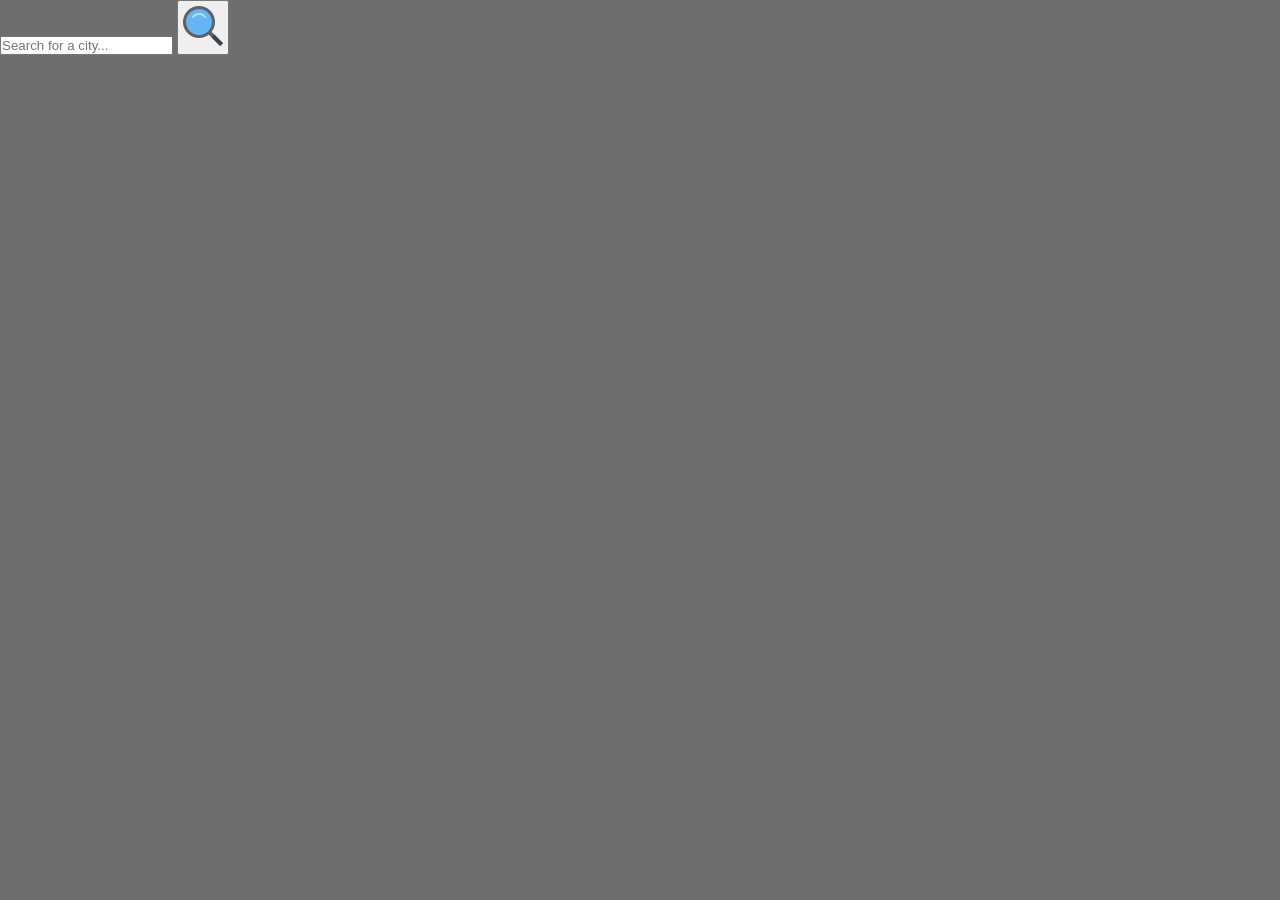
<file: iindex.html>
<!DOCTYPE html>
<html lang="en">
<head>
    <meta charset="UTF-8">
    <meta name="viewport" content="width=device-width, initial-scale=1.0">
    <title>Weather app</title>
    <link rel="stylesheet" href="style.css">
</head>
<body>
    <div class ="card">
        <div class="search">
            <input type="text"  placeholder="Search for a city..." spellcheck="false">
            <button><img src="search.png"></button>
    </div>
</body>
</html>
</file>
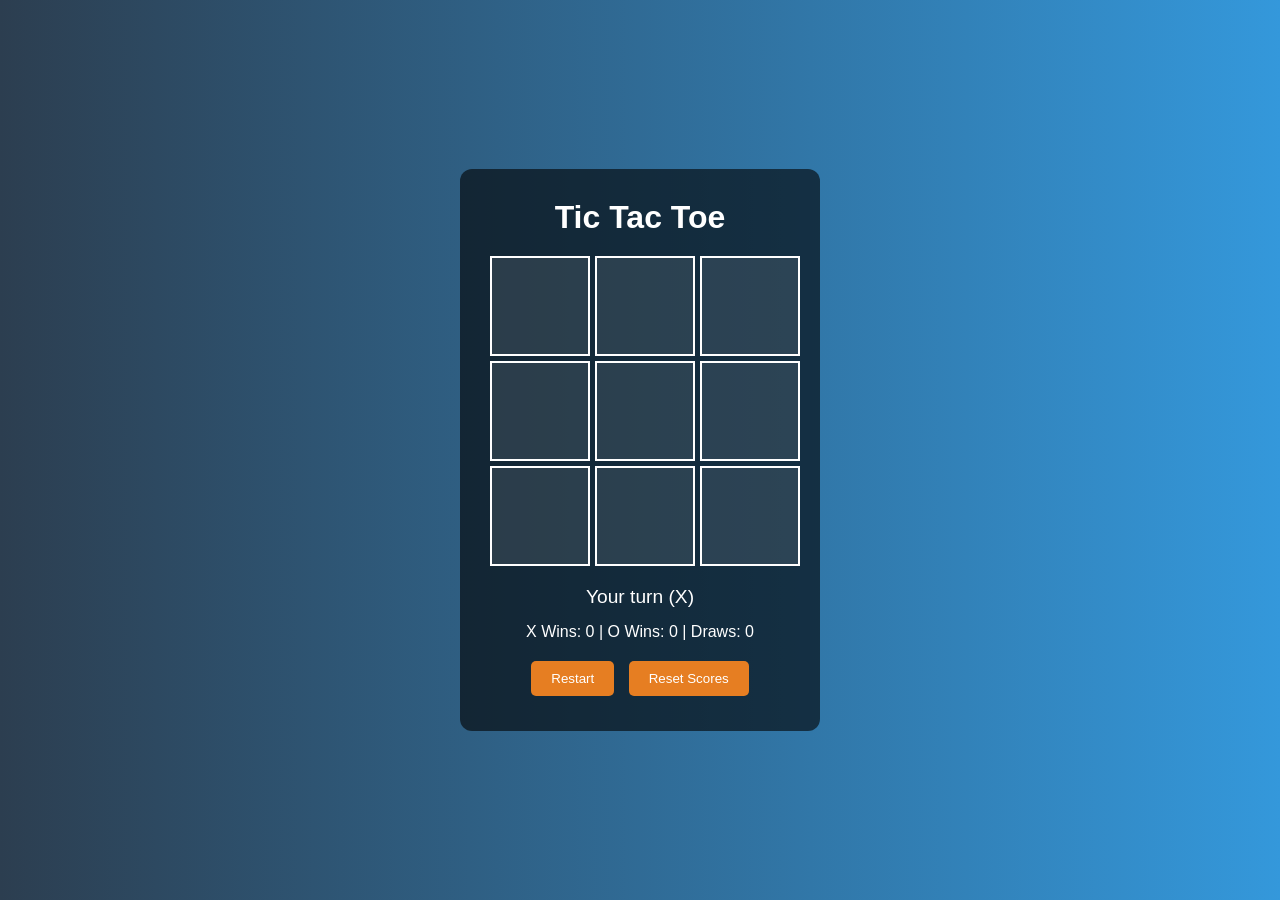
<file: tic.html>
<!DOCTYPE html>
<html lang="en">
<head>
  <meta charset="UTF-8" />
  <meta name="viewport" content="width=device-width, initial-scale=1.0"/>
  <title>Tic Tac Toe - AI Enhanced</title>
  <style>
    * {
      box-sizing: border-box;
      margin: 0;
      padding: 0;
      font-family: 'Segoe UI', sans-serif;
    }

    body {
      background: linear-gradient(to right, #2c3e50, #3498db);
      display: flex;
      justify-content: center;
      align-items: center;
      min-height: 100vh;
      color: white;
    }

    .container {
      background: rgba(0, 0, 0, 0.6);
      padding: 30px;
      border-radius: 12px;
      text-align: center;
      width: 360px;
    }

    h1 {
      margin-bottom: 15px;
      font-size: 2em;
    }

    .board {
      display: grid;
      grid-template-columns: repeat(3, 100px);
      gap: 5px;
      margin: 20px auto;
    }

    .cell {
      width: 100px;
      height: 100px;
      font-size: 2em;
      display: flex;
      justify-content: center;
      align-items: center;
      border: 2px solid white;
      cursor: pointer;
      background-color: rgba(255, 255, 255, 0.1);
      transition: 0.3s;
    }

    .cell:hover {
      background-color: rgba(255, 255, 255, 0.3);
      box-shadow: 0 0 10px #fff;
    }

    .cell.win {
      background-color: #2ecc71;
      color: black;
    }

    .scoreboard {
      margin-top: 15px;
      font-size: 1rem;
    }

    .status {
      margin: 10px 0;
      font-size: 1.2em;
    }

    .buttons {
      margin-top: 15px;
    }

    button {
      padding: 10px 20px;
      margin: 5px;
      border: none;
      background: #e67e22;
      color: white;
      border-radius: 5px;
      cursor: pointer;
      transition: 0.3s;
    }

    button:hover {
      background: #d35400;
    }
  </style>
</head>
<body>
  <div class="container">
    <h1>Tic Tac Toe</h1>
    <div class="board" id="board">
      <!-- Cells will be generated by JS -->
    </div>
    <div class="status" id="status">Your turn (X)</div>
    <div class="scoreboard" id="scoreboard">
      X Wins: <span id="xWins">0</span> |
      O Wins: <span id="oWins">0</span> |
      Draws: <span id="draws">0</span>
    </div>
    <div class="buttons">
      <button onclick="restartGame()">Restart</button>
      <button onclick="resetAll()">Reset Scores</button>
    </div>
  </div>

  <script>
    const boardEl = document.getElementById("board");
    const statusEl = document.getElementById("status");
    const xWinsEl = document.getElementById("xWins");
    const oWinsEl = document.getElementById("oWins");
    const drawsEl = document.getElementById("draws");

    let board = Array(9).fill("");
    let currentPlayer = "X";
    let gameActive = true;

    let xWins = 0, oWins = 0, draws = 0;

    const winPatterns = [
      [0, 1, 2], [3, 4, 5], [6, 7, 8],
      [0, 3, 6], [1, 4, 7], [2, 5, 8],
      [0, 4, 8], [2, 4, 6]
    ];

    // Generate 9 cells
    for (let i = 0; i < 9; i++) {
      const cell = document.createElement("div");
      cell.classList.add("cell");
      cell.dataset.index = i;
      cell.addEventListener("click", handlePlayerMove);
      boardEl.appendChild(cell);
    }

    function handlePlayerMove(e) {
      const index = e.target.dataset.index;
      if (!gameActive || board[index] !== "") return;

      makeMove(index, "X");
      if (checkWin("X")) {
        updateStatus("X wins!");
        highlightWin("X");
        xWins++;
        xWinsEl.textContent = xWins;
        gameActive = false;
        return;
      }

      if (isDraw()) {
        updateStatus("It's a draw!");
        draws++;
        drawsEl.textContent = draws;
        gameActive = false;
        return;
      }

      updateStatus("Computer's turn (O)");
      setTimeout(() => {
        makeAIMove();
      }, 500);
    }

    function makeMove(index, player) {
      board[index] = player;
      const cell = boardEl.querySelector(`[data-index="${index}"]`);
      cell.textContent = player;
    }

   function makeAIMove() {
  if (!gameActive) return;

  const emptyIndices = board.map((val, idx) => val === "" ? idx : null).filter(v => v !== null);

  // 1. Check if AI can win in next move
  for (let i of emptyIndices) {
    board[i] = "O";
    if (checkWin("O")) {
      makeMove(i, "O");
      finishAfterAIMove();
      return;
    }
    board[i] = "";
  }

  // 2. Block if player can win in next move
  for (let i of emptyIndices) {
    board[i] = "X";
    if (checkWin("X")) {
      board[i] = "O";
      makeMove(i, "O");
      finishAfterAIMove();
      return;
    }
    board[i] = "";
  }

  // 3. Take center if available
  if (board[4] === "") {
    makeMove(4, "O");
    finishAfterAIMove();
    return;
  }

  // 4. Take a corner if available
  const corners = [0, 2, 6, 8].filter(i => board[i] === "");
  if (corners.length > 0) {
    const choice = corners[Math.floor(Math.random() * corners.length)];
    makeMove(choice, "O");
    finishAfterAIMove();
    return;
  }

  // 5. Else pick any side
  const sides = [1, 3, 5, 7].filter(i => board[i] === "");
  if (sides.length > 0) {
    const choice = sides[Math.floor(Math.random() * sides.length)];
    makeMove(choice, "O");
    finishAfterAIMove();
    return;
  }
}
function finishAfterAIMove() {
  if (checkWin("O")) {
    updateStatus("Computer wins!");
    highlightWin("O");
    oWins++;
    oWinsEl.textContent = oWins;
    gameActive = false;
    return;
  }

  if (isDraw()) {
    updateStatus("It's a draw!");
    draws++;
    drawsEl.textContent = draws;
    gameActive = false;
    return;
  }

  updateStatus("Your turn (X)");
}




    function checkWin(player) {
      return winPatterns.some(pattern => {
        return pattern.every(index => board[index] === player);
      });
    }

    function highlightWin(player) {
      winPatterns.forEach(pattern => {
        if (pattern.every(index => board[index] === player)) {
          pattern.forEach(i => {
            boardEl.children[i].classList.add("win");
          });
        }
      });
    }

    function isDraw() {
      return board.every(cell => cell !== "");
    }

    function updateStatus(text) {
      statusEl.textContent = text;
    }

    function restartGame() {
      board = Array(9).fill("");
      gameActive = true;
      currentPlayer = "X";
      updateStatus("Your turn (X)");
      Array.from(boardEl.children).forEach(cell => {
        cell.textContent = "";
        cell.classList.remove("win");
      });
    }

    function resetAll() {
      xWins = oWins = draws = 0;
      xWinsEl.textContent = oWinsEl.textContent = drawsEl.textContent = 0;
      restartGame();
    }
  </script>
</body>
</html>
</file>
<file: style.css>
* {
  margin: 0;
  padding: 0;
  box-sizing: border-box;
}

body {
  font-family: '  Poppins ', sans-serif;
  background-color: rgba(15, 14, 14, 0.6);
  background-size: cover;
  color: #ffffff;
  line-height: 1.6;
  overflow-x: hidden;
  min-height: 100vh;
  display: flex;
  flex-direction: column;
}

main {
  flex: 1;
}

/* Navigation Bar */
nav {
  position: fixed;
  top: 0;
  width: 100%;
  background-color: transparent;
  display: flex;
  justify-content: space-between;
  align-items: center;
  padding: 20px 60px;
  z-index: 999;
  
}

nav ul {
  display: flex;
  list-style: none;
}

nav ul li {
  margin-left: 40px;
}

nav ul li a {
  text-decoration: none;
  color: #f2f2f2;
  font-weight: 500;
  transition: color 0.3s;
}

nav ul li a:hover {
  color: #a48989;
}
.nav-right {
  margin-left: auto;
  display: flex;
  gap: 20px;
}


.logo {
  font-size: 24px;
  font-weight: bold;
  letter-spacing: 2px;
}
html {
  scroll-behavior: smooth;
}

.about-details {
  margin-top: 30px;
  color: #fff;
  font-size: 16px;
  line-height: 1.6;
  padding-right: 20px;
}

.about-details h2 {
  font-size: 22px;
  margin-bottom: 0px;
  color: #00e6e6;
}
#about {
  scroll-margin-top: 220px;
}
#contact {
  scroll-margin-top: -90px;
}


.about-details ul {
  padding-left: 20px;
}

.about-details li {
  margin-bottom: 6px;
}

/* Resume Button */
.resume-btn {
  padding: 10px 20px;
  background-color: #000000;
  color: #000000;
  border: none;
  border-radius: 25px;
  cursor: pointer;
  font-weight: 600;
  transition: background 0.3s;
}

.resume-btn:hover {
  background: linear-gradient(to right, #00c6ff, #0072ff);
  color: rgb(10, 9, 9);
}

/* Hero Section */
.hero {
  display: flex;
  justify-content: space-between;
  align-items: left;
  padding: 60px;
  min-height: 80vh;
  background: url('mainbg.jpg') no-repeat center center;
  background-size: cover;
  color: #fff;
  position: relative;
  z-index: 1;
  height: 490vh;
}

/* Hero Section Background */
.hero {
  background: url('mainbg.jpg') no-repeat center center fixed;
  background-size: cover;
  color: #fff;
  }

/* Left text section */
.hero-text {
  max-width: 600px;
  padding: 20px;
  margin-left: 0;
  margin-right: auto;
  text-align: left;
  flex: 1;
  display: flex;
  flex-direction: column;
  align-items: flex-start;
  justify-content: center;
  transform: translateX(-380px); /* ✅ Pushes content further left */
  margin-top: 70px; /* ✅ Adjusts vertical position */
}




.hero-text h1 {
  font-size: 48px;
  font-weight: 700;
  margin-bottom: 40px;
  text-decoration: none ;
  border-bottom: none ;
}


.hero-text p {
  font-size: 18px;
  color: #eaff06;
  margin-bottom: 30px
  
}

/* Tag */
.tag {
  display: inline-block;
  padding: 10px 20px;
  font-size: 14px;
  font-weight: 600;
  color: #00e6e6;
  background-color: transparent;
  border: 2px solid #00e6e6;
  border-radius: 30px;
  text-transform: uppercase;
  letter-spacing: 1px;
  margin-bottom: 20px;
  cursor: pointer;
  transition: all 0.3s ease;
  box-shadow: 0 0 10px rgba(0, 230, 230, 0.4);
  text-align: center;
  text-decoration: none;
}

.tag:hover {
  background-color: #00e6e6;
  color: #000;
  box-shadow: 0 0 15px #00e6e6, 0 0 30px #00e6e6;
  transform: scale(1.05);
}
.hero-icons {
  display: flex;
  justify-content: center;
  align-items: center;
  gap: 20px;
  margin-top: 40px;
  width: 100%;
  position: relative;
}




.icon-img {
  width: 100px;
  height: 100px;
  transition: transform 0.3s ease;
}

.icon-img:hover {
  transform: scale(1.1);
}



/* Buttons */
.hero-buttons {
  display: flex;
  flex-wrap: wrap;
  gap: 15px;
  justify-content: flex-start;
  margin-top: 20px;
  height: 220px;
}

.hero-buttons .btn {
  padding: 10px 24px;
  border-radius: 30px;
  font-size: 16px;
  font-weight: 500;
  cursor: pointer;
  transition: 0.3s ease;
  border: 2px solid rgb(255, 255, 255);
  background: transparent;
  color: rgb(249, 243, 243);
  
}
.hero-button .btn {
  padding: 10px 24px;
  border-radius: 30px;
  font-size: 16px;
  font-weight: 500;
  cursor: pointer;
  transition: 0.3s ease;
  border: 2px solid rgb(255, 255, 255);
  background: transparent;
  color: rgb(255, 255, 255);
  
}

.hero-buttons .btn:hover {
  background: #00e6e6;
  color: #000;
  border-color: #00e6e6;
}
.hero-button .btn:hover {
  background: #e69200;
  color: #fcf9f9;
  border-color: #000000;
}

/* 3D Model Section */
.hero-model {
  flex: 1;
  display: flex;
  justify-content: flex-end;   /* Align to the right */
  align-items: center;         /* Center vertically */
  padding: 20px;
  position: relative;          /* Use relative for proper flow */
  margin: 0;
  right: 0;
  margin-right: -300px; /* Adjusts horizontal position */
  bottom: 950px; /* Adjusts vertical position */
}






model-viewer {
  width: 100%;
  max-width: 500px;
  height: 420px;
  color: #ffffff;
  animation: float 6s ease-in-out infinite;
  
}


/* Floating Animation */
@keyframes float {
  0%   { transform: translateY(0); }
  50%  { transform: translateY(-10px); }
  100% { transform: translateY(0); }
}
.contact-icons {
  margin-top: 0px;
  display: flex;
  justify-content: right;
  gap: 30px;
  margin-left: -123px;
  
}

.contact-icons img {
  transition: transform 0.3s ease;
}

.contact-icons img:hover {
  transform: scale(1.1);
}



/* Footer Styling */
.footer {
  width: 100%;
  background-color: #000;
  color: white;
  text-align: center;
  padding: 20px 0;
  font-size: 16px;
  position: relative;
}
.apps-wrapper {
  display: flex;
  flex-direction: row;
  justify-content: space-between;
  align-items: center;
  padding: 60px 40px;
  gap: 50px;
  background-image: url('game.png');
  background-size: cover;
  background-position: center;
  background-repeat: no-repeat;
}

.app-left {
  flex: 1;
  display: flex;
  flex-direction: column;
  align-items: flex-start;
  gap: 30px;
}

.app-right {
  flex: 1;
  display: flex;
  justify-content: center;
  align-items: center;
}






/* Responsive Design */
@media (max-width: 768px) {
  .hero {
    flex-direction: column;
    text-align: center;
    background-position: center top;
    padding: 40px 20px;
  }

  .hero-text {
    text-align: left;
    margin-left:-30px ;
  }

  .hero-buttons {
    justify-content: center;
  }

  .hero-model {
    margin-top: 10px;
    align-items: center;
    justify-content: center;
  }

 model-viewer {
  width: 400px;
  height: 500px;
  min-width: 400px;
  min-height: 500px;
  max-width: 400px;
  max-height: 500px;
}

}


.model-caption {
  margin-top: 10px;
  font-size: 24px;
  color: #000000;
  text-align: center;
  font-weight: bold;
  

}
.btn {
  padding: 10px 20px;
  border-radius: 25px;
  font-size: 16px;
  font-weight: bold;
  cursor: pointer;
  border: none;
  color: white;
  transition: background 0.3s, transform 0.2s;
}

.btn:hover {
  transform: scale(1.05);
}
.center-line {
  text-align: center;
  margin-bottom: 10px;
  font-size: 22px;
  font-weight: bold;
  color: #000000;
  width: fit-content;
}



.contact-section {
  background-image: url('contact.png');
  background-size: cover;
  background-position: center;
  background-repeat: no-repeat;
  padding: 60px 20px;
  height: auto;              /* Automatically adjust to content */
  min-height: 120vh;         /* Optional: makes sure it fills the screen */
  box-sizing: border-box;
  margin-bottom: 0;          /* ✅ No extra space below */
}
#preloader {
  position: fixed;
  top: 0;
  left: 0;
  height: 100vh;
  width: 100vw;
   z-index: 9999;
  display: flex;
  justify-content: center;
  align-items: center;
  overflow: hidden;
  transition: opacity 2s ease;
  opacity: 1;
  pointer-events: all;
   background-image: url('White\ Wall\ Background\ Wallpaper.jpg'); /* ✅ Add your image here */
  background-size: cover;
  background-position: center;
  background-repeat: no-repeat;
}
#preloader.hidden {
  opacity: 0;
  pointer-events: none;
}

/* Center loading animation */
.preloader-center {
  position: absolute;
  top: 50%;
  left: 50%;
  transform: translate(-50%, -50%);
}

/* Plane animation at bottom right */
.preloader-right {
  position: absolute;
  bottom: 20px;
  right: 180px;
  width: 250px;
  height: 250px;
}



.reveal {
  opacity: 0;
  transform: translateY(60px);
  transition: opacity 1s ease, transform 1s ease;
}

.reveal.active {
  opacity: 1;
  transform: translateY(0);
}



/* Custom Button Colors */
.btn-blue {
  background-color: #007bff;
}

.btn-orange {
  background-color: #ff6f00;
}

.btn-green {
  background-color: #28a745;
}

.btn-red {
  background-color: transparent;
  color: #00e6e6;
  border: 2px solid #00e6e6;
  padding: 14px 28px;
  font-size: 16px;
  font-weight: 600;
  border-radius: 30px;
  transition: all 0.3s ease;
  box-shadow: 0 0 10px rgba(0, 230, 230, 0.3);
  text-transform: uppercase;
  letter-spacing: 1px;
  animation: pulse-glow 2s infinite;
}
  .btn-red:hover {
  background-color: #cfe600;
  color: #000;
  box-shadow: 0 0 10px #c3e1e1, 0 0 20px #bccfcf, 0 0 30px #000000;
  transform: scale(1.05);
  border: #000000;

}  





.btn-purple {
  background-color: #6f42c1;
}

.btn-yellow {
  background-color: #ffc107;
  color: #ba2626;
}

.btn-black {
  background-color: #000000;
  color: #ffffff;
}
</file>
